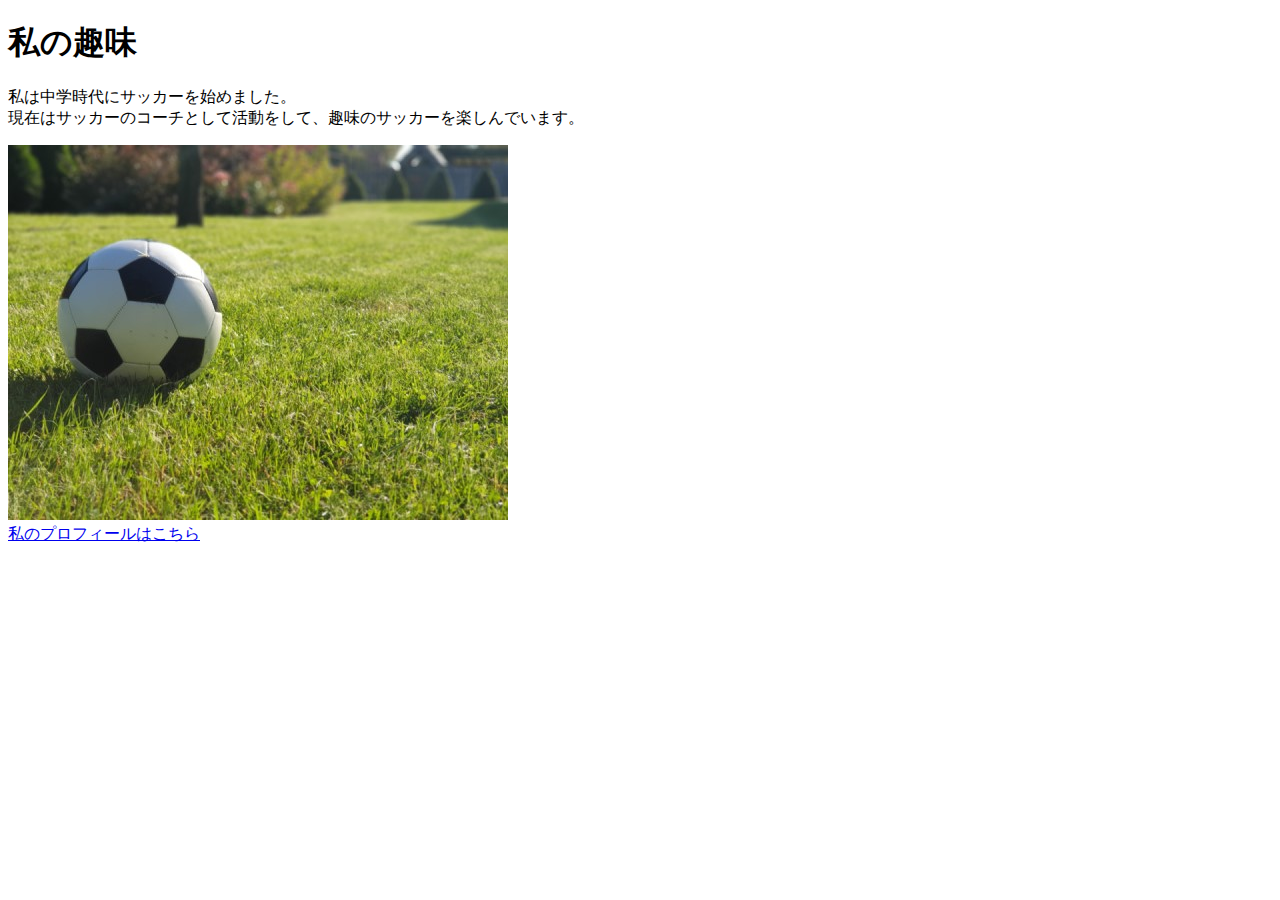
<file: kadai_005/html/index.html>
<!DOCTYPE html>   
<html>
  <head>
    <title>5章課題</title>                                             
    <meta name="description" content="このページは5章の課題です。"> 
    <meta charset="utf-8">
  </head>
  <body>
    <header>                                                             
      <h1>私の趣味</h1>                                                   
    </header>  
    <main>                                                               
      <p>私は中学時代にサッカーを始めました。
        <br>
        現在はサッカーのコーチとして活動をして、趣味のサッカーを楽しんでいます。
      </p>
      <img src="../images/sample.jpg">
      <br>
      <a href="https://twitter.com/samuraijuku">私のプロフィールはこちら</a>                                           
    </main>   
  </body>
</html>
</file>
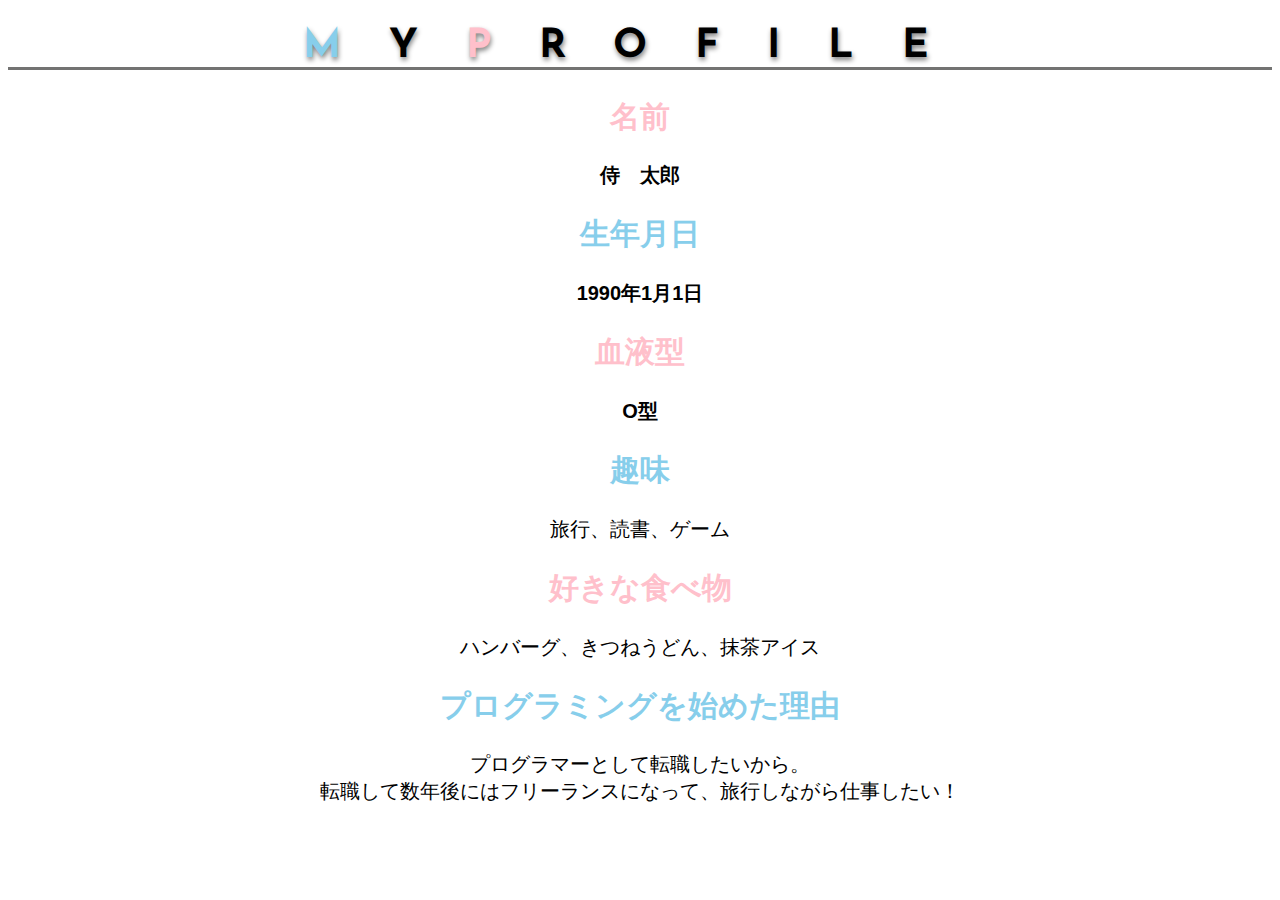
<file: kadai_014/kadai_014.html>
<!DOCTYPE html>
<html>

<body> 
  <header> 
    <title>14章課題</title>
    <meta name="description" content="このページは14章の課題です。"> 
    <meta charset="utf-8">
    <link rel="stylesheet" href="style.css">
    <link rel="preconnect" href="https://fonts.googleapis.com">
    <link rel="preconnect" href="https://fonts.gstatic.com" crossorigin>
    <link href="https://fonts.googleapis.com/css2?family=Josefin+Sans&display=swap" rel="stylesheet">
  </header>

  <main> 
    <h1><span class="M">M</span>Y<span class="P">P</span>ROFILE</h1>
    <div id="basic">
      <h2 class="P">名前</h2>
      <p>侍　太郎</p>
      <h2 class="M">生年月日</h2>
      <p>1990年1月1日</p>
      <h2 class="P">血液型</h2>
      <p>O型</p>
    </div>
    <h2 class="M">趣味</h2>
    <p>旅行、読書、ゲーム</p>
    <h2 class="P">好きな食べ物</h2>
    <p>ハンバーグ、きつねうどん、抹茶アイス</p>
    <h2 class="M">プログラミングを始めた理由</h2>
    <p>プログラマーとして転職したいから。
    <br>
    転職して数年後にはフリーランスになって、旅行しながら仕事したい！  
    </p>
  </main>

</body>

</html>
</file>
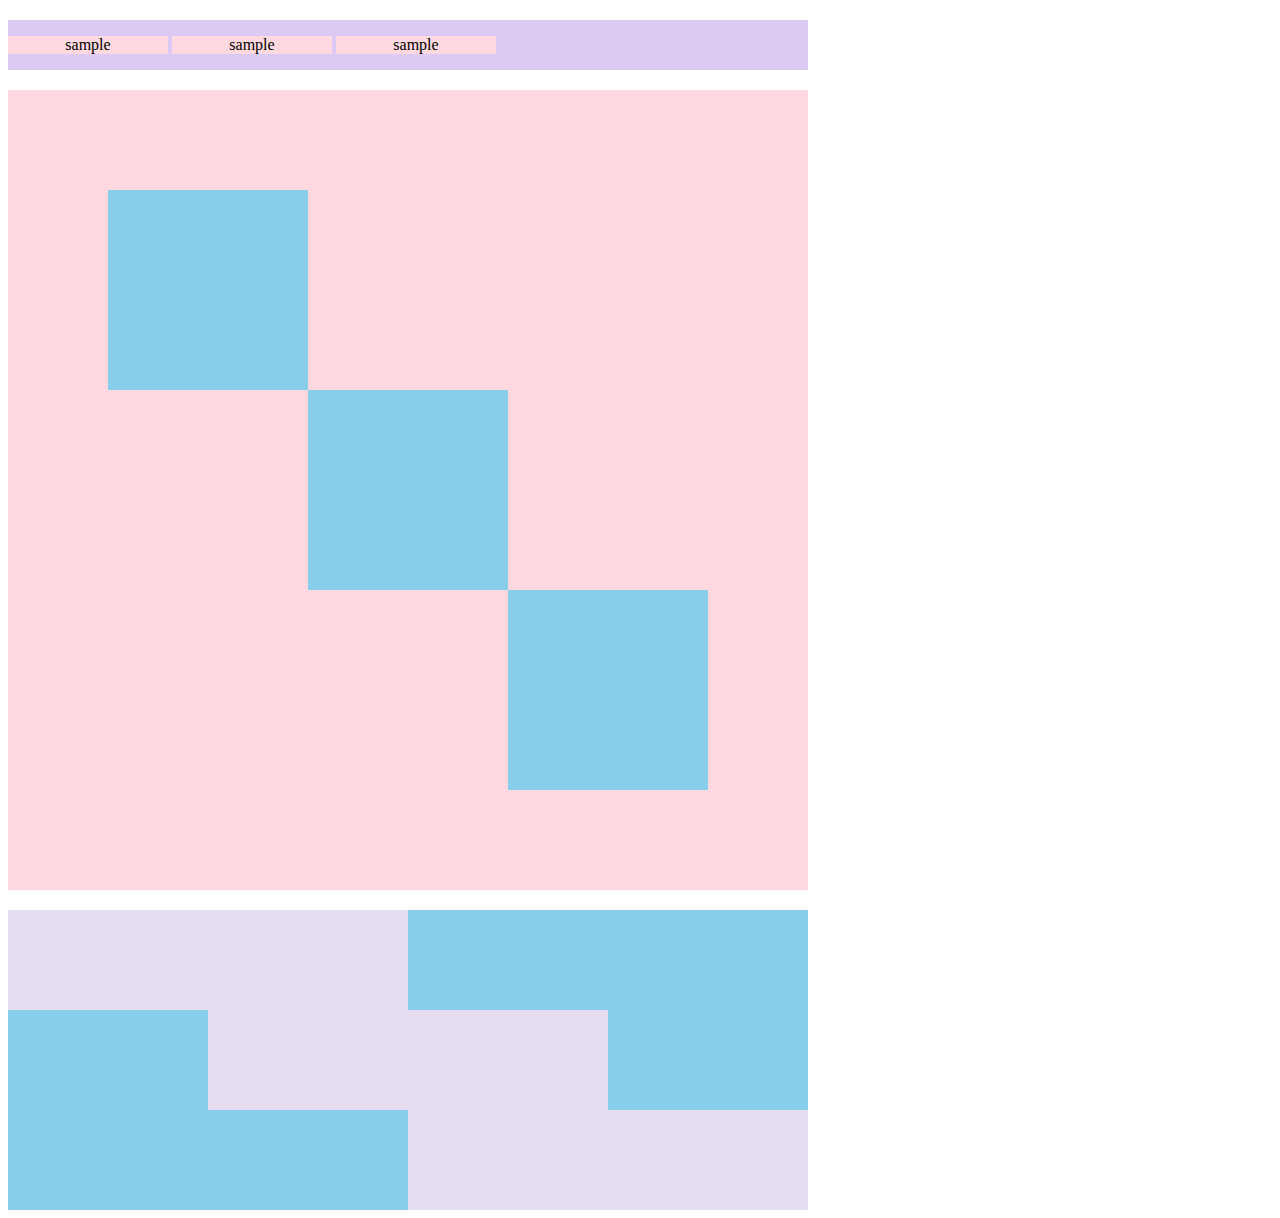
<file: kadai_018/kadai_018.html>
<!DOCTYPE html>
<html>
  <header> 
    <title>18章課題</title>
    <meta name="description" content="このページは18章の課題です。"> 
    <meta charset="utf-8">
    <link rel="stylesheet" href="style.css">
  </header>

<body> 
  <div id="top">
    <p class="top-child">sample</p>
    <p class="top-child">sample</p>
    <p class="top-child">sample</p>
  </div>

  <div id="middle">
    <div id="middle-child01"></div>
    <div id="middle-child02"></div>
    <div id="middle-child03"></div>
  </div>

  <div id="bottom">
    <div id="bottom-child01"></div>
    <div id="bottom-child02"></div>
    <div id="bottom-child03"></div>
  </div>

</body>

</html>
</file>
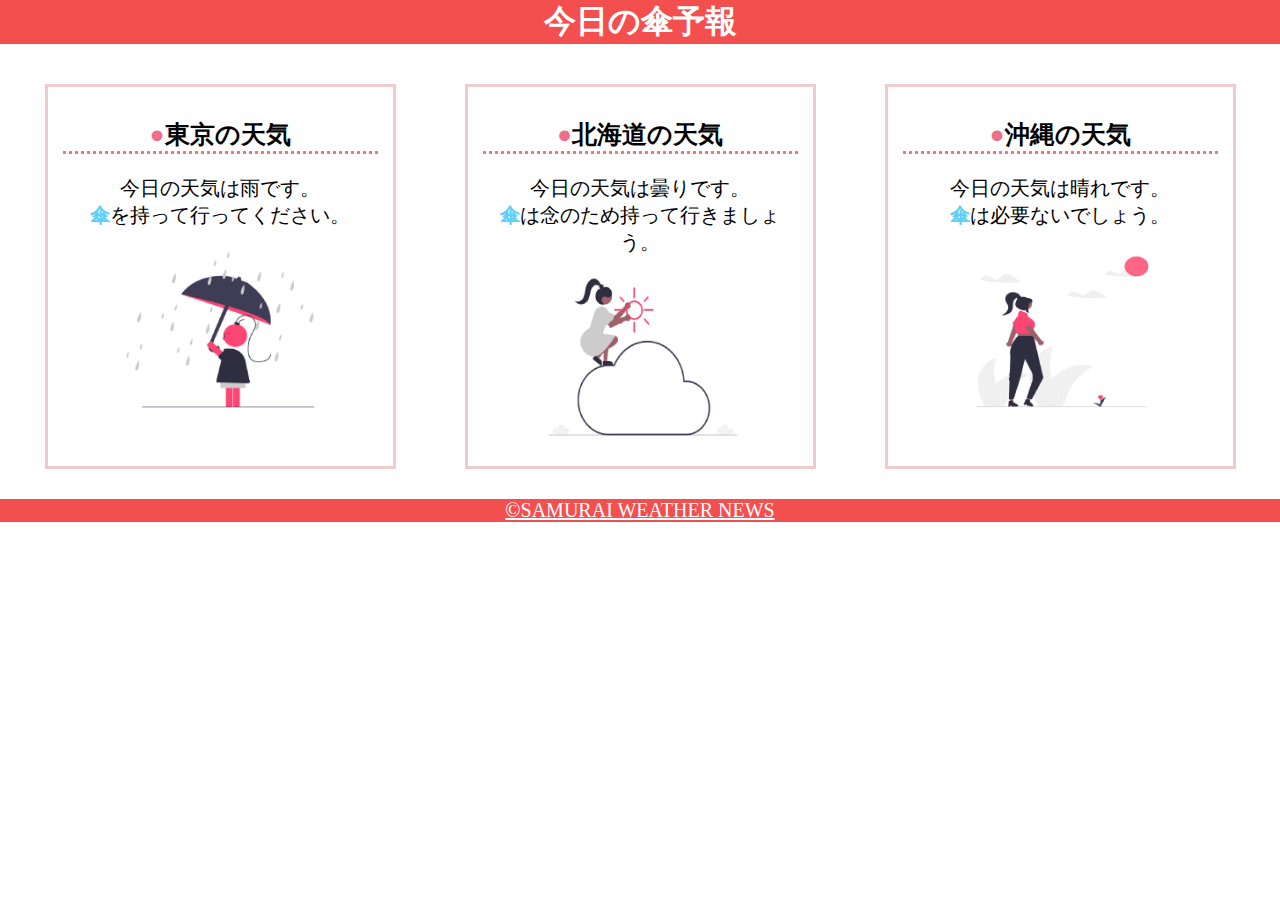
<file: kadai_022/kadai_022.html>
<!DOCTYPE html>
<html>
  <head> 
    <title>22章課題</title>
    <meta name="description" content="このページは22章の課題です。"> 
    <meta charset="utf-8">
    <meta name="viewport" content="width=device-width, initial-scale=1.0">
    <link rel="stylesheet" href="style.css">
  </head>

<body>

  <header>
    <h1>今日の傘予報</h1>
  </header>

<main>
  <div id="parent">
    <div class="contents">
      <h2>東京の天気</h2>
      <p>今日の天気は雨です。</p>
      <p>傘を持って行ってください。</p>
      <img src="./images/rainy.png">
    </div>
    <div class="contents">
      <h2>北海道の天気</h2>
      <p>今日の天気は曇りです。</p>
      <p>傘は念のため持って行きましょう。</p>
      <img src="./images/cloudy.png">      
    </div>
    <div class="contents">
      <h2>沖縄の天気</h2>
      <p>今日の天気は晴れです。</p>
      <p>傘は必要ないでしょう。</p>
      <img src="./images/sunny.png">      
    </div>
  </div>
  
</main>

<footer>
  <a href="https://www.sejuku.net/corp/?_gl=1*k3elxk*_ga*MTA0OTE2NjMwMy4xNjc2MjA0NTc5*_ga_8Y6TNFRTP7*MTY4OTU2NjU2NC4xMTAuMS4xNjg5NTY2NTY3LjU3LjAuMA..">&copy;SAMURAI WEATHER NEWS
  </a>
</footer>
</body>

</html>
</file>
<file: kadai_014/style.css>
html{
  font-size: 20px;
  text-align: center;
}

body{
  font-family: "Arial", "Meiryo", sans-serif;
}

h1{
  font-family: 'Josefin Sans', sans-serif;
  font-size: 2rem;
  border-bottom: solid 3px rgb(115, 115, 114);
  letter-spacing: 1.2em;
  text-shadow: 1px 3px 5px gray;
}

#basic p{
  font-weight: bold;
}

.M{
  color: skyblue;
}

.P{
  color: rgb(255, 192, 203);
}
</file>
<file: kadai_018/style.css>
#top{
  width: 800px;
  background-color: #dcc9f4;
  margin: 20px 0px;
}

#top p{
  margin-left: auto;
  margin-right: auto;
}

.top-child{
  width: 20%;
  background-color: #ffd9df;
  text-align: center;
  display: inline-block;
 }

 #middle{
  width: 800px;
  height: 800px;
  margin: 20px 0px;
  background-color: #ffd9df;
 }

 #middle-child01{
  width: 200px;
  height: 200px;
  background-color: #87ceeb;
  position:relative; 
  left:100px;
  top: 100px;
 }

 #middle-child02{
  width: 200px;
  height: 200px;
  background-color: #87ceeb;
  position:relative; 
  left: 300px;
  top: 100px;
 }

 #middle-child03{
  width: 200px;
  height: 200px;
  background-color: #87ceeb;
  position:relative; 
  left:500px;
  top: 100px;
 }

 #bottom{
  width: 800px;
  height: 300px;
  background-color: #87ceeb;
 }

 #bottom-child01{
  width: 400px;
  height: 100px;
  background-color: #e5dcf0;
   }

 #bottom-child02{
  width: 400px;
  height: 100px;
  background-color: #e5dcf0;
  position:relative; 
  left: 200px;
 }

 #bottom-child03{
  width: 400px;
  height: 100px;
  background-color: #e5dcf0;
  position:relative; 
  left:400px;
 }
</file>
<file: kadai_022/style.css>
body{
  margin: 0;
}

h1{
  margin: 0;
}


p{
  font-size: 20px;
  margin: 0;
}

a{
  font-size: 20px;
}

header{
  margin-bottom: 20px;
  background-color: rgb(244,79,79);
  text-align: center;
}

h1{
  color: rgb(255,255,255);
}

main{
  margin: 10px;  
}

#parent{
  display: flex;
  justify-content:space-around
}

.contents{
  border: solid 3px rgb(238, 204, 204);
  flex-basis: 25%;
  padding: 10px 15px;
  margin: 20px 0px;
  display:inline-block;
  text-align: center;
}

h2{
  font-size: 25px;
  border-bottom: dotted 3px rgb(236, 122, 122);
}

h2::before{
  content: "●";
  color: rgb(239, 111, 139);
}

div p:nth-of-type(2)::first-letter {  
  font-weight: bold;
  color: rgb(97, 206, 249);
}

.contents img{
  margin: 10px 0px;
  width: 70%;
}

footer{
  background-color: rgb(244, 79, 79);
  text-align: center;
}

footer a{
  color: rgb(255,255,255);
}

footer a:visited{
  color: rgb(193, 234, 251);
}

footer a:hover{
  color: rgb(245, 178, 168);
}

@media screen and (max-width: 768px){
  h2{
    font-size: 30px;
  }
  p{
    font-size: 25px;
  }
  #parent{
    display: inline-block;
  }
}
</file>
